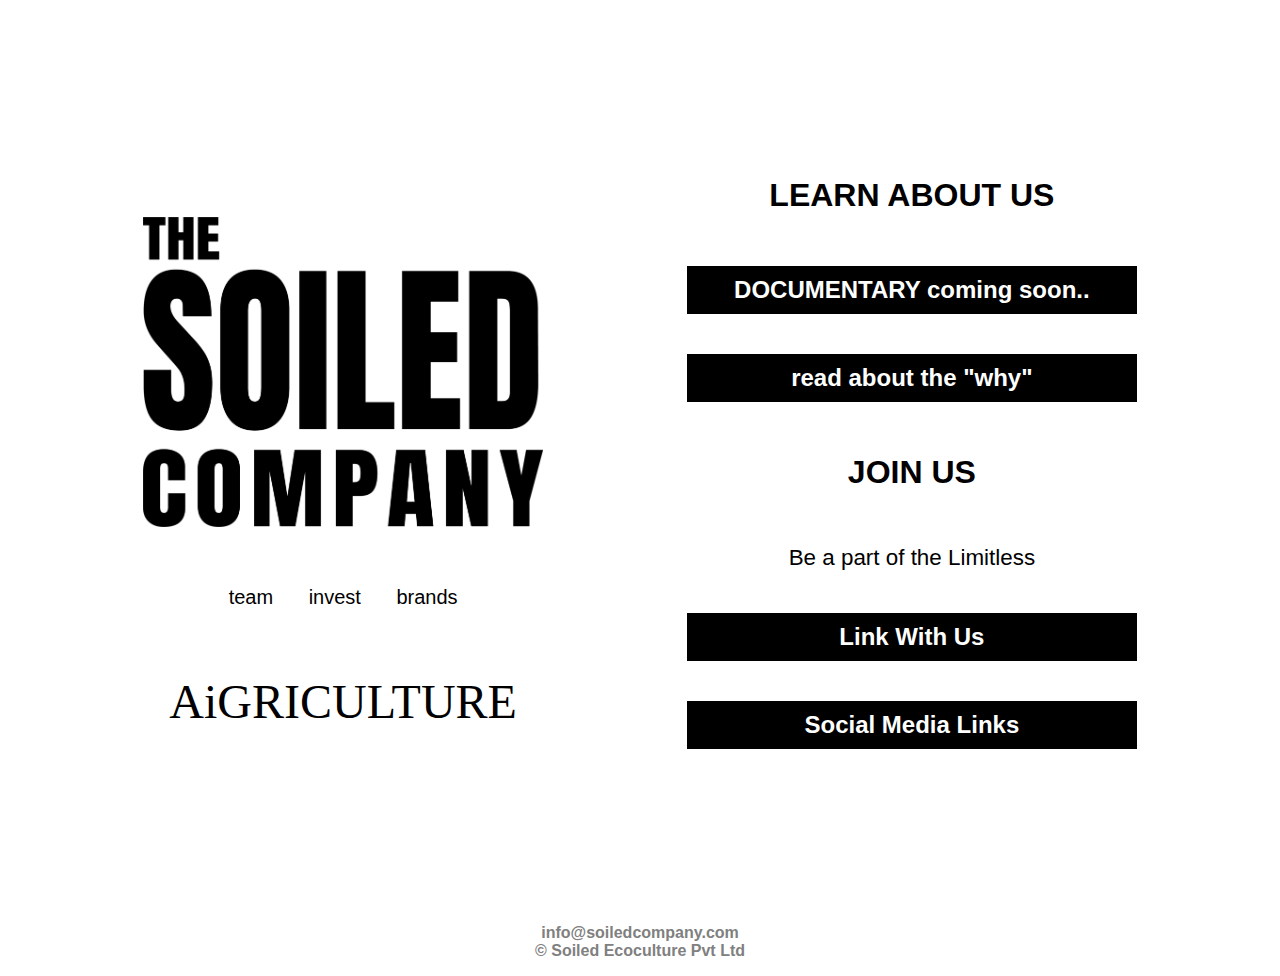
<file: index.html>
<!DOCTYPE html>
<html lang="en">
  <head>
    <meta charset="UTF-8" />
    <meta
      name="viewport"
      content="width=device-width, initial-scale=1.0, maximum-scale=1.0, user-scalable=0"
    />
    <meta
      name="description"
      content="At Soiled Ecoculture Pvt Ltd, we are working on a community based ecosystem that can instil a healthier lifestyle for itself."
    />
    <meta
      name="keywords"
      content="soiled company, soiled, soil, startup, agri-startup, bangalore, bengaluru, food, grocery, organic, low cost, cheap, affordable, AI, data, healthcare, nutrition, malnutrition, e-commerce, sumukha, rajathadri"
    />
    <title>The Soiled Company</title>
    <link rel="stylesheet" type="text/css" href="style.css" />
    <link rel="icon" href="/images/icon.ico" type="image/icon" sizes="16x16" />
    <!-- Global site tag (gtag.js) - Google Analytics -->
    <script
      async
      src="https://www.googletagmanager.com/gtag/js?id=UA-176116093-1"
    ></script>
    <script>
      window.dataLayer = window.dataLayer || [];
      function gtag() {
        dataLayer.push(arguments);
      }
      gtag("js", new Date());

      gtag("config", "UA-176116093-1");
    </script>
  </head>
  <body>
    <div class="main-box">
      <div class="box-navi">
        <a href="/index.html">
          <img class="logo" src="/images/logo.png" alt="The Soiled Company" />
        </a>
        <div class="flexbx">
          <a class="fonts" href="/about.html">team</a>
          <a class="fonts" href="/invest.html">invest</a>
          <a class="fonts" href="/brand.html">brands</a>
        </div>
        <h1>Soiled Company</h1>
        <div class="ai">AiGRICULTURE</div>
      </div>

      <div class="box">
        <!-- <div class="box2"> -->
        <p class="font1">LEARN ABOUT US</p>
        <a class="box-text" href=""> DOCUMENTARY coming soon.. </a>
        <a class="box-text" href="/The_Why.pdf" target="_blank">
          read about the "why"
        </a>
        <p class="font2">JOIN US</p>
        <p class="font3">Be a part of the Limitless</p>
        <a
          class="box-text"
          href="https://docs.google.com/forms/d/e/1FAIpQLSe8ZtMEmt2mTIB7VEgRQcJZewu5n3rZkzAfw4dotxJGrWJ6Ig/viewform?usp=sf_link"
          target="_blank"
        >
          Link With Us</a
        >
        <a class="box-text" href="/social.html"> Social Media Links</a>
        <!-- </div> -->
      </div>
    </div>
    <footer class="clear">
      <p>
        <span class="font4">
          <a class="font4" href="mailto:info@soiledcompany.com"
            >info@soiledcompany.com</a
          ><br />
        </span>
        <span class="font4">&copy; Soiled Ecoculture Pvt Ltd</span>
      </p>
    </footer>
  </body>
</html>
</file>
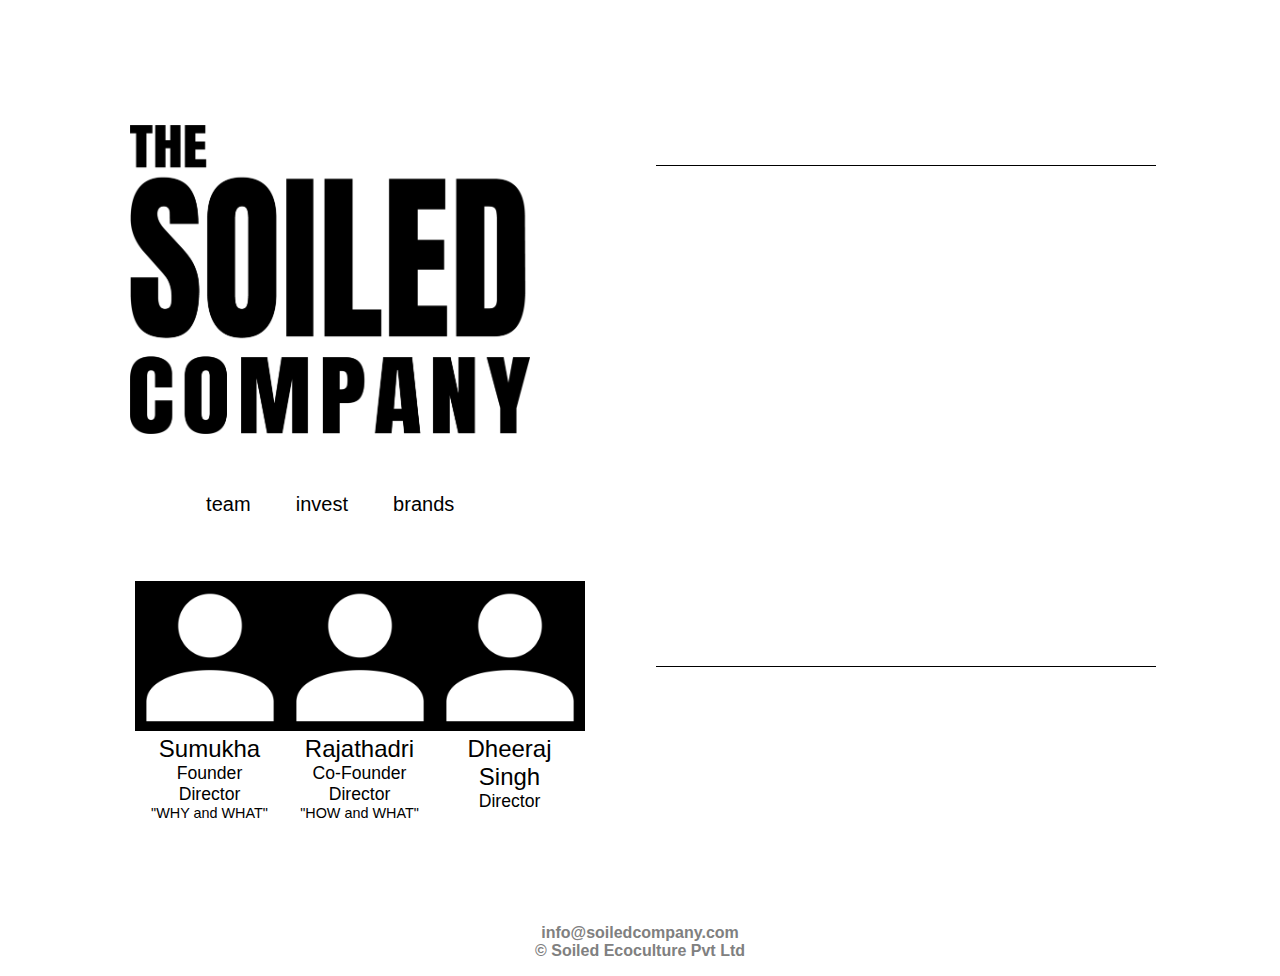
<file: about.html>
<!DOCTYPE html>
<html lang="en">
  <head>
    <meta charset="UTF-8" />
    <meta
      name="viewport"
      content="width=device-width, initial-scale=1.0, maximum-scale=1.0, user-scalable=0"
    />
    <meta name="description" content="" />
    <meta
      name="keywords"
      content="soiled company, soil, agritech, farm, farming, organic, organic farming, natural farming, health, ruralization, healthcare, gut health, cancer, fever, acidity, diabities, sugar, hypertension, anxiety, blood pressure, bp, covid"
    />
    <title>The Soiled Company</title>
    <link rel="stylesheet" href="/style.css" />
    <link rel="icon" href="/images/icon.ico" type="image/icon" sizes="16x16" />
    <script
      async
      src="https://www.googletagmanager.com/gtag/js?id=UA-176116093-1"
    ></script>
    <script>
      window.dataLayer = window.dataLayer || [];
      function gtag() {
        dataLayer.push(arguments);
      }
      gtag("js", new Date());

      gtag("config", "UA-176116093-1");
    </script>
  </head>
  <body>
    <div class="mainbox">
      <div class="left-box">
        <a href="/index.html">
          <img class="logo" src="/images/logo.png" alt="The Soiled Company" />
        </a>
        <div class="flexb">
          <a class="fonts" href="/about.html"> team </a> &emsp;&emsp;
          <a class="fonts" href="invest.html">invest</a> &emsp;&emsp;
          <a class="fonts" href="/brand.html">brands</a> &emsp;&emsp;
        </div>
        <div class="dp-format">
          <div class="le">
            <div>
              <img class="dp" src="/images/thale.png" alt="" />
            </div>
            <span class="det1">
              <a
                class="wha"
                href="https://www.linkedin.com/in/sumukhar/"
                target="_blank"
              >
                Sumukha
              </a>
              <p class="designation">Founder</p>
              <p class="designation">Director</p>
              <p class="wh">"WHY and WHAT"</p>
            </span>
          </div>
          <div class="ri">
            <div>
              <img class="dp" src="/images/thale.png" alt="" />
            </div>

            <span class="det2">
              <a
                class="wha"
                href="https://www.linkedin.com/in/rajathadri-agalkote-30aa24124/"
                target="_blank"
              >
                Rajathadri
              </a>
              <p class="designation">Co-Founder</p>
              <p class="designation">Director</p>
              <p class="wh">"HOW and WHAT"</p>
            </span>
          </div>
          <div class="ri">
            <div>
              <img class="dp" src="/images/thale.png" alt="" />
            </div>

            <span class="det2">
              <a
                class="wha"
                href="https://www.linkedin.com/in/rajathadri-agalkote-30aa24124/"
                target="_blank"
              >
                Dheeraj Singh
              </a>
              <p class="designation">Director</p>
            </span>
          </div>

          <div class="clear"></div>
        </div>
      </div>
      <iframe
        src="https://docs.google.com/forms/d/e/1FAIpQLSe8ZtMEmt2mTIB7VEgRQcJZewu5n3rZkzAfw4dotxJGrWJ6Ig/viewform?embedded=true"
        width="500"
        height="500"
        frameborder="0"
        marginheight="0"
        marginwidth="0"
      >
        Loading…
      </iframe>
    </div>
    <footer class="clear">
      <p>
        <span class="font4">
          <a class="font4" href="mailto:info@soiledcompany.com"
            >info@soiledcompany.com</a
          ><br />
        </span>
        <span class="font4">&copy; Soiled Ecoculture Pvt Ltd</span>
      </p>
    </footer>
  </body>
</html>
</file>
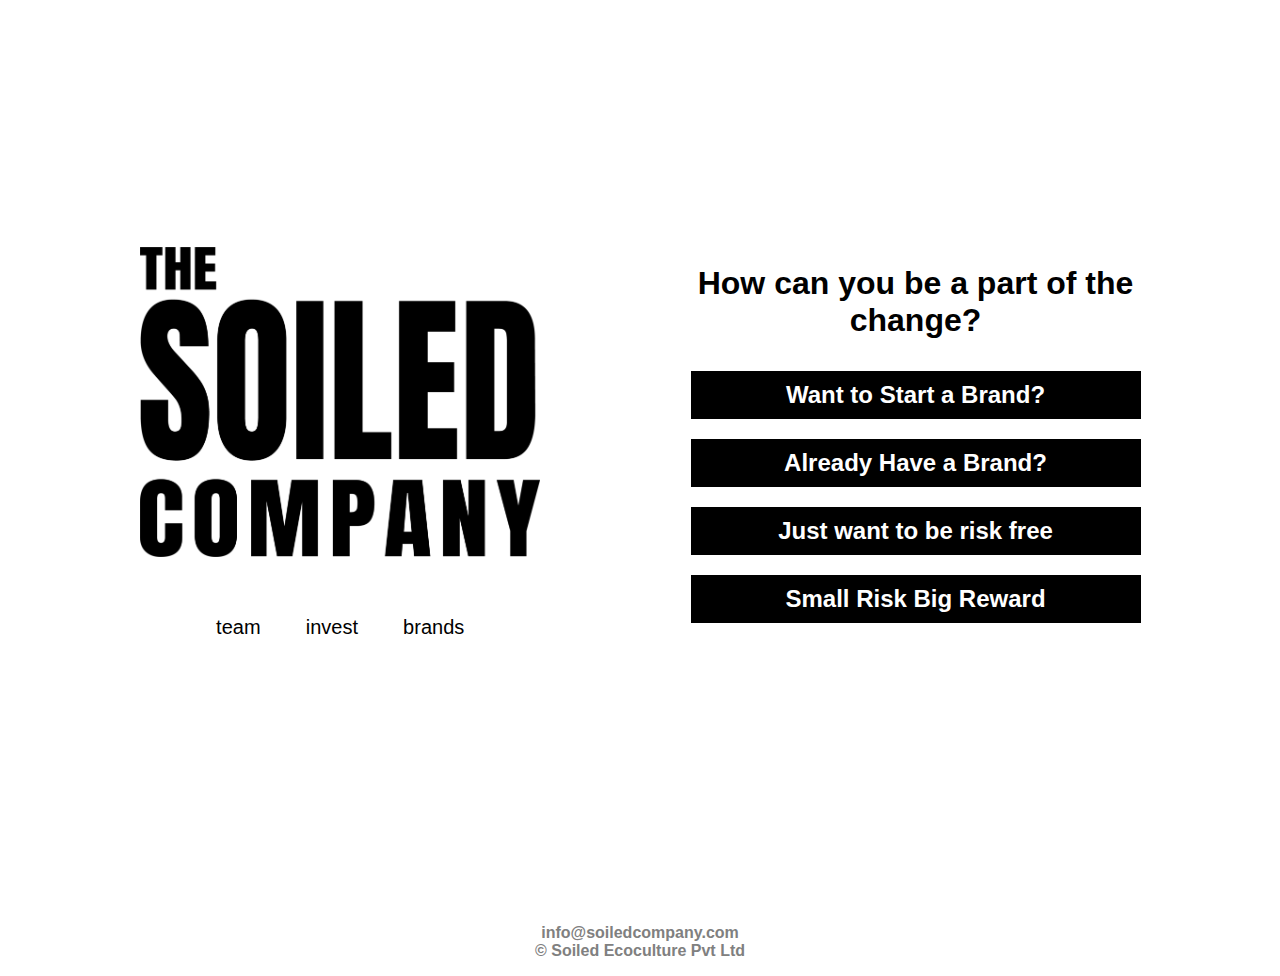
<file: brand.html>
<!DOCTYPE html>
<html lang="en">
  <head>
    <meta charset="UTF-8" />
    <meta
      name="viewport"
      content="width=device-width, initial-scale=1.0, maximum-scale=1.0, user-scalable=0"
    />
    <meta name="description" content="" />
    <meta
      name="keywords"
      content="soiled company, soil, agritech, farm, farming, organic, organic farming, natural farming, health, ruralization, healthcare, gut health, cancer, fever, acidity, diabities, sugar, hypertension, anxiety, blood pressure, bp, covid"
    />
    <title>The Soiled Company</title>
    <link rel="stylesheet" href="/style.css" />
    <link rel="icon" href="/images/icon.ico" type="image/icon" sizes="16x16" />
    <script
      async
      src="https://www.googletagmanager.com/gtag/js?id=UA-176116093-1"
    ></script>
    <script>
      window.dataLayer = window.dataLayer || [];
      function gtag() {
        dataLayer.push(arguments);
      }
      gtag("js", new Date());

      gtag("config", "UA-176116093-1");
    </script>
  </head>
  <body>
    <div class="mainbox">
      <div class="left-box">
        <a href="/index.html">
          <img class="logo" src="/images/logo.png" alt="The Soiled Company" />
        </a>
        <div class="flexb">
          <a class="fonts" href="/about.html"> team </a> &emsp;&emsp;
          <a class="fonts" href="/invest.html">invest</a> &emsp;&emsp;
          <a class="fonts" href="/brand.html">brands</a> &emsp;&emsp;
        </div>
        <div class="head">
          <h1>MAKE OR BE A BRAND</h1>
          <div class="clear"></div>
        </div>
      </div>
      <div class="box3">
        <p class="font2">How can you be a part of the change?</p>
        <a
          class="box-text"
          href="https://forms.gle/oBs1c3NTZi5dNFGY6"
          target="_blank"
          >Want to Start a Brand?</a
        >
        <a
          class="box-text"
          href="https://forms.gle/Jm9cB5kLHZaVHYfu5"
          target="_blank"
          >Already Have a Brand?</a
        >
        <a
          class="box-text"
          href="https://forms.gle/gBwx7YXc5qe7zV6n7"
          target="_blank"
          >Just want to be risk free</a
        >
        <a
          class="box-text"
          href="https://forms.gle/ijgV7MbJHhz3Y12J8"
          target="_blank"
          >Small Risk Big Reward</a
        >
      </div>
    </div>
    <footer class="clear">
      <p>
        <span class="font4">
          <a class="font4" href="mailto:info@soiledcompany.com"
            >info@soiledcompany.com</a
          ><br />
        </span>
        <span class="font4">&copy; Soiled Ecoculture Pvt Ltd</span>
      </p>
    </footer>
  </body>
</html>
</file>
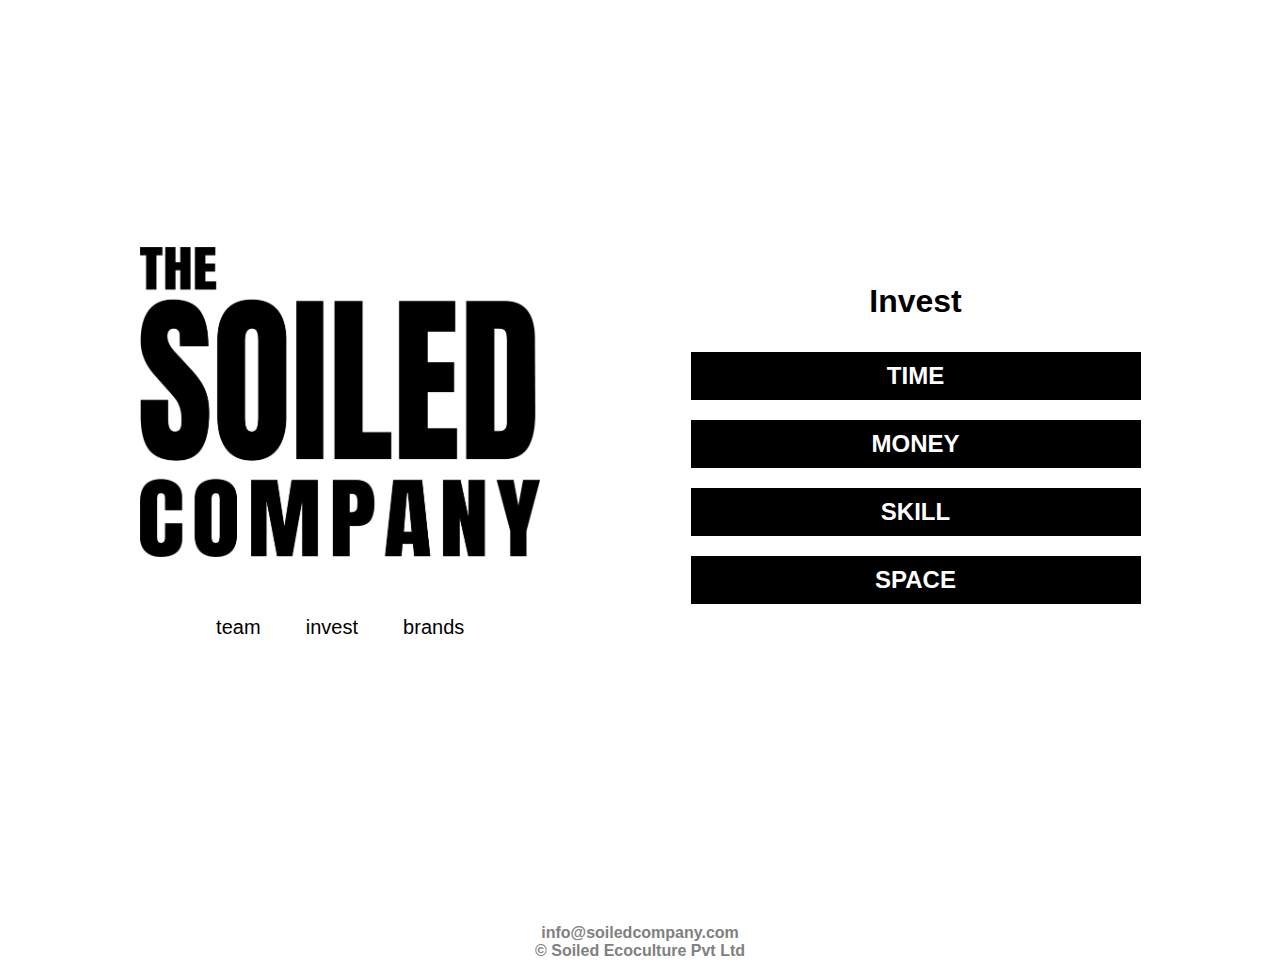
<file: invest.html>
<!DOCTYPE html>
<html lang="en">
  <head>
    <meta charset="UTF-8" />
    <meta
      name="viewport"
      content="width=device-width, initial-scale=1.0, maximum-scale=1.0, user-scalable=0"
    />
    <meta name="description" content="" />
    <meta
      name="keywords"
      content="soiled company, soil, agritech, farm, farming, organic, organic farming, natural farming, health, ruralization, healthcare, gut health, cancer, fever, acidity, diabities, sugar, hypertension, anxiety, blood pressure, bp, covid"
    />
    <title>The Soiled Company</title>
    <link rel="stylesheet" href="/style.css" />
    <link rel="icon" href="/images/icon.ico" type="image/icon" sizes="16x16" />
    <script
      async
      src="https://www.googletagmanager.com/gtag/js?id=UA-176116093-1"
    ></script>
    <script>
      window.dataLayer = window.dataLayer || [];
      function gtag() {
        dataLayer.push(arguments);
      }
      gtag("js", new Date());

      gtag("config", "UA-176116093-1");
    </script>
  </head>
  <body>
    <div class="mainbox">
      <div class="left-box">
        <a href="/index.html">
          <img class="logo" src="/images/logo.png" alt="The Soiled Company" />
        </a>
        <div class="flexb">
          <a class="fonts" href="/about.html"> team </a> &emsp;&emsp;
          <a class="fonts" href="/invest.html">invest</a> &emsp;&emsp;
          <a class="fonts" href="/brand.html">brands</a> &emsp;&emsp;
        </div>
        <div class="head">
          <h1>INVEST ON THE SOIL</h1>
          <div class="clear"></div>
        </div>
      </div>
      <div class="box3">
        <p class="font2">Invest</p>
        <a class="box-text" href="/social.html" target="_blank">TIME</a>
        <a
          class="box-text"
          href="https://forms.gle/LnFHBLf3iLZQQ77M8"
          target="_blank"
          >MONEY</a
        >
        <a
          class="box-text"
          href="https://forms.gle/QfQ9JQavdpqidMMR6"
          target="_blank"
          >SKILL</a
        >
        <a
          class="box-text"
          href="https://forms.gle/RSmzTd98hqxwdtfB7"
          target="_blank"
          >SPACE</a
        >
      </div>
    </div>
    <footer class="clear">
      <p>
        <span class="font4">
          <a class="font4" href="mailto:info@soiledcompany.com"
            >info@soiledcompany.com</a
          ><br />
        </span>
        <span class="font4">&copy; Soiled Ecoculture Pvt Ltd</span>
      </p>
    </footer>
  </body>
</html>
</file>
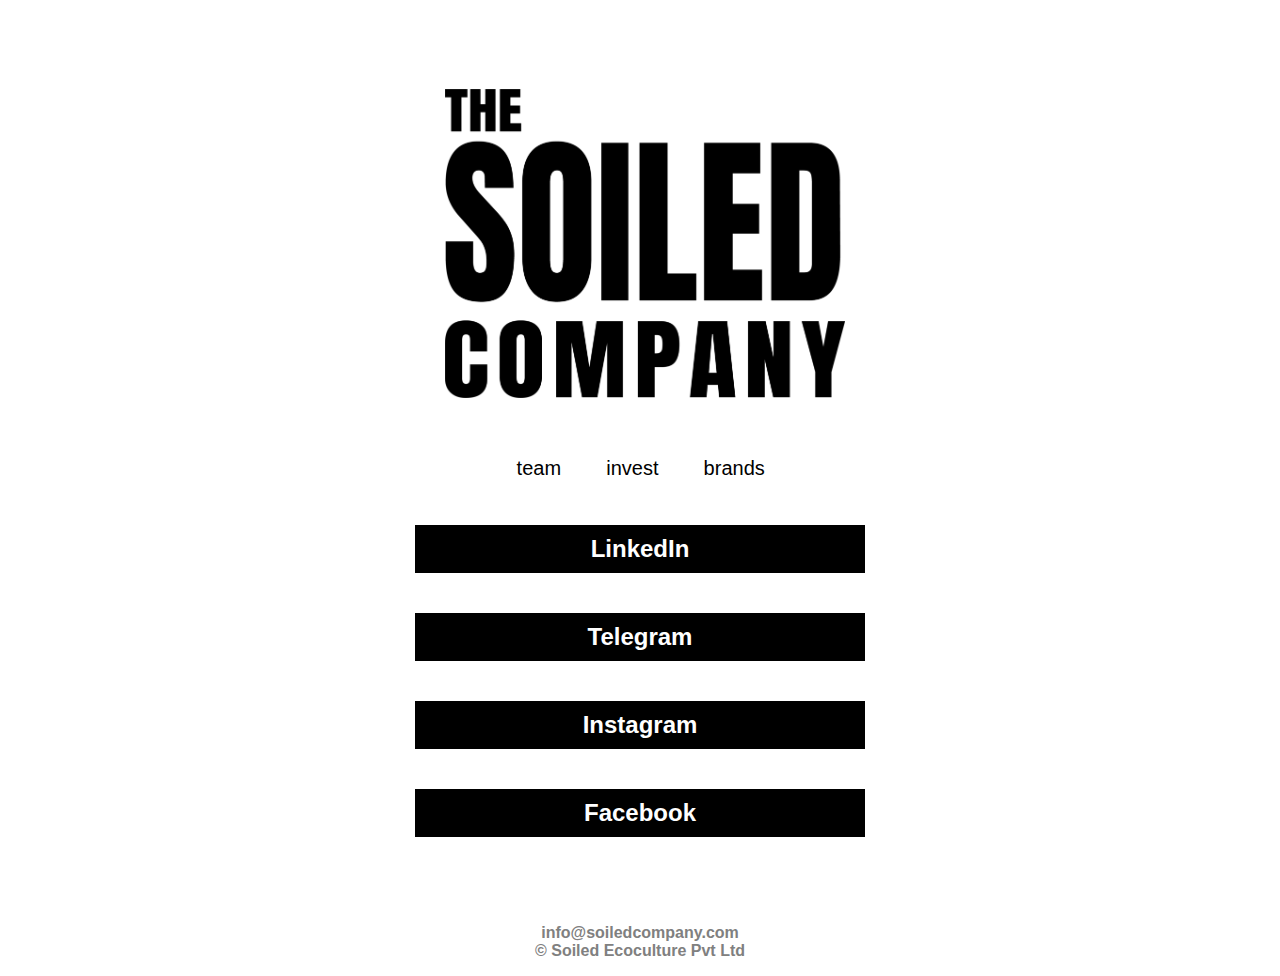
<file: social.html>
<!DOCTYPE html>
<html lang="en">
  <head>
    <meta charset="UTF-8" />
    <meta
      name="viewport"
      content="width=device-width, initial-scale=1.0, maximum-scale=1.0, user-scalable=0"
    />
    <meta name="description" content="" />
    <meta
      name="keywords"
      content="soiled company, soil, agritech, farm, farming, organic, organic farming, natural farming, health, ruralization, healthcare, gut health, cancer, fever, acidity, diabities, sugar, hypertension, anxiety, blood pressure, bp, covid"
    />
    <title>The Soiled Company</title>
    <link rel="stylesheet" href="/style.css" />
    <link rel="icon" href="/images/icon.ico" type="image/icon" sizes="16x16" />
    <script
      async
      src="https://www.googletagmanager.com/gtag/js?id=UA-176116093-1"
    ></script>
    <script>
      window.dataLayer = window.dataLayer || [];
      function gtag() {
        dataLayer.push(arguments);
      }
      gtag("js", new Date());

      gtag("config", "UA-176116093-1");
    </script>
  </head>
  <body>
    <div class="main-box">
      <div class="leftbox">
        <a href="/index.html">
          <img class="logo2" src="/images/logo.png" alt="The Soiled Company" />
        </a>
        <div class="flexb">
          <a class="fonts" href="/about.html"> team </a> &emsp;&emsp;
          <a class="fonts" href="/invest.html">invest</a> &emsp;&emsp;
          <a class="fonts" href="/brand.html">brands</a> &emsp;&emsp;
        </div>

        <div class="box">
          <a
            class="box-text"
            href="https://www.linkedin.com/company/soiledco/"
            target="_blank"
            >LinkedIn</a
          >
          <a class="box-text" href="https://t.me/soiledcompany" target="_blank"
            >Telegram</a
          >
          <a
            class="box-text"
            href="https://www.instagram.com/soiledcompany/"
            target="_blank"
            >Instagram</a
          >
          <a
            class="box-text"
            href="https://www.facebook.com/Soiled-Company-105627564596696/?modal=admin_todo_tour"
            target="_blank"
            >Facebook</a
          >
        </div>
      </div>
    </div>
    <footer class="clear">
      <p>
        <span class="font4">
          <a class="font4" href="mailto:info@soiledcompany.com"
            >info@soiledcompany.com</a
          ><br />
        </span>
        <span class="font4">&copy; Soiled Ecoculture Pvt Ltd</span>
      </p>
    </footer>
  </body>
</html>
</file>
<file: style.css>
h1 {
  font-size: 0mm;
}

img.logo {
  width: 400px;
  height: auto;
  margin: 30px auto;
}

img.logo2 {
  width: 400px;
  height: auto;
  margin: 30px auto 30px 30px;
}

@media only screen and (max-width: 400px) {
  img.logo {
    width: 300px;
    height: auto;
    margin: 30px auto;
  }

  img.logo2 {
    width: 300px;
    height: auto;
    margin: 30px auto;
  }
}

.dp {
  width: 150px;
  height: auto;
}

.le {
  display: flex;
  flex-direction: column;
  float: left;
  width: 150px;
  height: auto;
}

.ri {
  display: flex;
  flex-direction: column;
  float: right;
  width: 150px;
  height: auto;
}

.flexb {
  margin: 25px auto;
  padding-left: 40px;
  display: flex;
  flex-direction: row;
  width: 300px;
  justify-content: space-evenly;
}

.flexbx {
  margin: 25px auto;
  display: flex;
  flex-direction: row;
  width: 300px;
  justify-content: space-evenly;
}

a.fonts:link {
  color: rgb(0, 0, 0);
}

a.fonts:visited {
  color: rgb(0, 0, 0);
}

a.fonts:hover {
  color: rgb(56, 50, 50);
}

a.fonts:active {
  color: blue;
}

.fonts {
  font-family: acumin-pro, sans-serif;
  font-size: 20px;
  text-decoration: none;
  font-weight: 400;
}

.ai {
  font-family: Bahnschrift;
  width: 100%;
  height: auto;
  text-align: center;
  padding-top: 40px;
  font-size: 3em;
}

.fonts {
  font-family: acumin-pro, sans-serif;
  font-size: 20px;
  text-decoration: none;
  font-weight: 400;
}

p.font1 {
  margin-top: 30px;
}

.box-navi {
  float: left;
  margin: auto;
  justify-content: center;
}

.main-box {
  display: flex;
  flex-wrap: wrap;
  justify-content: center;
  align-content: center;
  margin: auto;
  width: 90%;
  position: relative;
  min-height: 100vh;
}

.mainbox {
  display: flex;
  flex-direction: row;
  flex-wrap: wrap;
  width: 90vw;
  margin: auto;
  text-align: center;
  align-content: center;
  justify-content: space-around;
  position: relative;
  min-height: 100vh;
}

.box {
  display: flex;
  flex-wrap: wrap;
  flex-direction: column;
  float: right;
  margin: auto;
  width: 450px;
  text-align: center;
  justify-content: center;
  justify-items: center;
  align-items: center;
}

.box > div {
  margin: 2vw;
}

.box1 {
  background-color: white;
  width: 350px;
  /* padding-top: 10px; */
  padding-left: 10px;
  padding-bottom: 10px;
  padding-right: 30px;
  height: 230px;
  margin-bottom: 100px;
}

.box2 {
  background-color: white;
  width: 100%;
  text-align: center;
  justify-content: center;
  justify-items: center;
  align-items: center;
  height: auto;
  margin: 0px;
}

a.box-text:link,
a.box-text:visited {
  background-color: black;
  color: white;
  padding-top: 10px;
  padding-bottom: 10px;
  text-decoration: none;
  margin: 20px 0px;
}

a.box-text:hover,
a.box-text:active {
  background-color: rgb(36, 33, 33);
}

.box-text {
  font-family: "acumin-pro", sans-serif;
  font-size: 1.5em;
  text-decoration: none;
  text-align: center;
  font-weight: 600;
  width: 100%;
  display: block;
}

.icon {
  width: 20px;
  height: auto;
}

.font1 {
  display: block;
  font-family: "Oswald", sans-serif;
  font-size: 2em;
  text-decoration: none;
  font-weight: bolder;
  justify-content: center;
}

.font2 {
  font-family: "Oswald", sans-serif;
  font-size: 2em;
  text-align: center;
  text-decoration: none;
  font-weight: bolder;
}

.font3 {
  font-family: "acumin-pro", sans-serif;
  font-size: 1.4em;
  text-decoration: none;
  font-weight: none;
}

div.box1 {
  float: left;
}

div.box2 {
  float: right;
}

.clear {
  clear: both;
}

.font4 {
  font-family: "Open Sans", sans-serif;
  font-size: 1em;
  font-weight: bold;
  color: rgb(128, 128, 128);
  text-decoration: none;
}

a.font4:link {
  color: rgb(128, 128, 128);
}

a.font4:visited {
  color: rgb(128, 128, 128);
}

a.font4:hover {
  color: rgb(56, 50, 50);
}

a.font4:active {
  color: blue;
}

footer {
  display: block;
  padding-top: 0px;
  left: 0;
  bottom: 0;
  width: 100%;
  color: black;
  text-align: center;
}

@media only screen and (max-width: 1080px) {
  footer {
    padding-top: 0px;
    position: relative;
    left: 0;
    bottom: 0;
    width: 100%;
    color: black;
    text-align: center;
  }
}

.dp-format {
  display: flex;
  flex-direction: row;
  margin: 0px auto;
  padding-top: 40px;
  padding-left: 10px;
  width: 400px;
  justify-content: space-evenly;
}

.box-format {
  display: flex;
  flex-direction: row;
  margin: 0px auto;
  padding-top: 40px;
  padding-left: 10px;
  width: 100%;
  justify-content: space-evenly;
}

.det1 {
  display: block;
}

.det2 {
  display: block;
}

.clear {
  clear: both;
}

p.name {
  font-family: "Tajawal", sans-serif;
  font-size: 1.5em;
  /* font-weight: bolder; */
  text-align: center;
  margin: 0em;
  font-weight: 300;
}

p.designation {
  font-family: "Tajawal", sans-serif;
  font-size: 1.1em;
  /* font-weight: bold; */
  text-align: center;
  margin: 0em;
  font-weight: 300;
}

p.wh {
  font-family: "Tajawal", sans-serif;
  font-size: 0.9em;
  /* font-weight: bold; */
  text-align: center;
  margin: 0em;
}

.wha {
  font-family: "Tajawal", sans-serif;
  font-size: 1.5em;
  text-decoration: none;
  font-weight: 540;
  text-align: center;
  margin: 0em;
}

a.wha:link {
  color: rgb(0, 0, 0);
}

a.wha:visited {
  color: rgb(0, 0, 0);
}

a.wha:hover {
  color: rgb(56, 50, 50);
}

a.wha:active {
  color: blue;
}

iframe {
  border-style: solid;
  border-width: 1px 0px 1px 0px;
  margin: 70px 0px;
}

.head {
  width: 100%;
  font-family: Bahnschrift;
  margin-top: 60px;
}

.left-box {
  display: block;
}

.leftbox {
  display: block;
}

.box3 {
  font-family: Bahnschrift;
  display: block;
  background-color: white;
  width: 450px;
  height: auto;
  margin-bottom: 40px;
  text-align: center;
  align-content: center;
  align-items: center;
}

.box4 {
  font-family: Bahnschrift;
  display: flex;
  flex-direction: column;
  background-color: white;
  width: auto;
  height: 300px;
  justify-content: center;
}

.link-text {
  font-family: "acumin-pro", sans-serif;
  font-size: 1.5em;
  text-decoration: none;
  font-weight: 600;
  width: 90%;
  display: inline-block;
  justify-content: center;
  text-align: center;
}

a.link-text:link,
a.link-text:visited {
  background-color: black;
  color: white;
  padding-top: 10px;
  padding-bottom: 10px;
  text-decoration: none;
  margin: 20px auto;
}

a.link-text:hover,
a.link-text:active {
  background-color: rgb(36, 33, 33);
}

@media only screen and (max-width: 600px) {
  h1 {
    font-size: 0mm;
  }

  img.logo {
    width: 90vw;
    height: auto;
    margin: 30px auto;
  }

  img.logo2 {
    width: 90vw;
    height: auto;
    margin: 30px auto;
  }

  .dp {
    width: 100px;
    height: auto;
  }

  .le {
    display: flex;
    flex-direction: column;
    float: left;
    width: 150px;
    height: auto;
  }

  .ri {
    display: flex;
    flex-direction: column;
    float: right;
    width: 150px;
    height: auto;
  }

  .flexb {
    margin: 40px auto;
    padding-left: 40px;
    display: flex;
    flex-direction: row;
    width: 70vw;
    justify-content: space-evenly;
  }

  .flexbx {
    margin: 25px auto;
    display: flex;
    flex-direction: row;
    width: 70vw;
    justify-content: space-evenly;
  }

  a.fonts:link {
    color: rgb(0, 0, 0);
  }

  a.fonts:visited {
    color: rgb(0, 0, 0);
  }

  a.fonts:hover {
    color: rgb(56, 50, 50);
  }

  a.fonts:active {
    color: blue;
  }

  .fonts {
    font-family: acumin-pro, sans-serif;
    font-size: 20px;
    text-decoration: none;
    font-weight: 400;
  }

  .ai {
    font-family: Bahnschrift;
    width: 100%;
    height: auto;
    text-align: center;
    padding-top: 40px;
    font-size: 3em;
  }

  .fonts {
    font-family: acumin-pro, sans-serif;
    font-size: 20px;
    text-decoration: none;
    font-weight: 400;
  }

  p.font1 {
    margin-top: 30px;
  }

  .box-navi {
    float: left;
    margin: auto;
    justify-content: center;
  }

  .main-box {
    display: flex;
    flex-wrap: wrap;
    justify-content: center;
    align-content: center;
    margin: auto;
    width: 90%;
  }

  .main-box {
    display: flex;
    flex-direction: row;
    flex-wrap: wrap;
    width: 100%;
    margin: auto;
    text-align: center;
    align-content: center;
    justify-content: space-around;
  }

  .left-box {
    display: block;
    width: 100%;
  }

  .leftbox {
    display: block;
    width: 100%;
  }
  .box {
    display: flex;
    flex-wrap: wrap;
    flex-direction: column;
    float: right;
    margin: auto;
    width: 100%;
    text-align: center;
    justify-content: center;
    justify-items: center;
    align-items: center;
  }

  .box > div {
    margin: 2vw;
  }

  .box1 {
    background-color: white;
    width: 350px;
    padding-left: 10px;
    padding-bottom: 10px;
    padding-right: 30px;
    height: auto;
    margin-bottom: 100px;
  }

  .box2 {
    background-color: white;
    width: 100%;
    text-align: center;
    justify-content: center;
    justify-items: center;
    align-items: center;
    height: auto;
  }

  a.box-text:link,
  a.box-text:visited {
    background-color: black;
    color: white;
    padding-top: 10px;
    padding-bottom: 10px;
    text-decoration: none;
    margin: 25px 0px;
  }

  a.box-text:hover,
  a.box-text:active {
    background-color: rgb(36, 33, 33);
  }

  .box-text {
    font-family: "acumin-pro", sans-serif;
    font-size: 1.5em;
    text-decoration: none;
    text-align: center;
    font-weight: 600;
    width: 100%;
    display: block;
  }

  .icon {
    width: 20px;
    height: auto;
  }

  .font1 {
    display: block;
    font-family: "Oswald", sans-serif;
    font-size: 2em;
    text-decoration: none;
    font-weight: bolder;
    justify-content: center;
  }

  .font2 {
    font-family: "Oswald", sans-serif;
    font-size: 2em;
    text-align: center;
    text-decoration: none;
    font-weight: bolder;
  }

  .font3 {
    font-family: "acumin-pro", sans-serif;
    font-size: 1.4em;
    text-decoration: none;
    font-weight: none;
  }

  div.box1 {
    float: left;
  }

  div.box2 {
    float: right;
  }

  .clear {
    clear: both;
  }

  .font4 {
    font-family: "Open Sans", sans-serif;
    font-size: 1em;
    font-weight: bold;
    color: rgb(128, 128, 128);
    text-decoration: none;
  }

  a.font4:link {
    color: rgb(128, 128, 128);
  }

  a.font4:visited {
    color: rgb(128, 128, 128);
  }

  a.font4:hover {
    color: rgb(56, 50, 50);
  }

  a.font4:active {
    color: blue;
  }

  footer {
    padding-top: 0px;
    vertical-align: baseline;
    left: 0;
    bottom: 0;
    width: 100%;
    color: black;
    text-align: center;
  }

  .box-format {
    display: flex;
    flex-direction: row;
    margin: 0px auto;
    padding-top: 40px;
    padding-left: 10px;
    width: 100%;
    justify-content: space-evenly;
  }

  .dp-format {
    display: flex;
    flex-direction: row;
    margin: 0px auto;
    padding-top: 40px;
    padding-left: 4vw;
    width: 80vw;
    justify-content: space-evenly;
  }
  .det1 {
    display: block;
  }

  .det2 {
    display: block;
  }

  .clear {
    clear: both;
  }

  p.name {
    font-family: "Tajawal", sans-serif;
    font-size: 1.5em;
    /* font-weight: bolder; */
    text-align: center;
    margin: 0em;
    font-weight: 300;
  }

  p.designation {
    font-family: "Tajawal", sans-serif;
    font-size: 1.1em;
    /* font-weight: bold; */
    text-align: center;
    margin: 0em;
    font-weight: 300;
  }

  p.wh {
    font-family: "Tajawal", sans-serif;
    font-size: 0.9em;
    /* font-weight: bold; */
    text-align: center;
    margin: 0em;
  }

  .wha {
    font-family: "Tajawal", sans-serif;
    font-size: 1.5em;
    text-decoration: none;
    font-weight: 540;
    text-align: center;
    margin: 0em;
  }

  a.wha:link {
    color: rgb(0, 0, 0);
  }

  a.wha:visited {
    color: rgb(0, 0, 0);
  }

  a.wha:hover {
    color: rgb(56, 50, 50);
  }

  a.wha:active {
    color: blue;
  }

  iframe {
    border-style: solid;
    border-width: 1px 0px 1px 0px;
    margin: 70px 0px;
  }

  .head {
    width: 100%;
    font-family: Bahnschrift;
    margin-top: 60px;
  }

  .box3 {
    font-family: Bahnschrift;
    display: block;
    background-color: white;
    width: 450px;
    height: auto;
    margin-bottom: 40px;
    text-align: center;
    align-content: center;
    align-items: center;
  }

  .box4 {
    font-family: Bahnschrift;
    display: flex;
    flex-direction: column;
    background-color: white;
    width: auto;
    height: auto;
    justify-content: center;
  }

  .link-text {
    font-family: "acumin-pro", sans-serif;
    font-size: 1.5em;
    text-decoration: none;
    font-weight: 600;
    width: 90%;
    display: inline-block;
    justify-content: center;
    text-align: center;
    color: white;
    padding: 10px 0px;
    text-decoration: none;
    margin: 20px auto;
  }

  a.link-text:link,
  a.link-text:visited {
    background-color: black;
  }

  a.link-text:hover,
  a.link-text:active {
    background-color: rgb(36, 33, 33);
  }
}

@media only screen and (min-device-width: 320px) and (max-device-width: 480px) and (-webkit-min-device-pixel-ratio: 2) {
}

/* Portrait */
@media only screen and (min-device-width: 320px) and (max-device-width: 480px) and (-webkit-min-device-pixel-ratio: 2) and (orientation: portrait) {
}

/* Landscape */
@media only screen and (min-device-width: 320px) and (max-device-width: 480px) and (-webkit-min-device-pixel-ratio: 2) and (orientation: landscape) {
}

/* ----------- iPhone 5, 5S, 5C and 5SE ----------- */

/* Portrait and Landscape */
@media only screen and (min-device-width: 320px) and (max-device-width: 568px) and (-webkit-min-device-pixel-ratio: 2) {
}

/* Portrait */
@media only screen and (min-device-width: 320px) and (max-device-width: 568px) and (-webkit-min-device-pixel-ratio: 2) and (orientation: portrait) {
}

/* Landscape */
@media only screen and (min-device-width: 320px) and (max-device-width: 568px) and (-webkit-min-device-pixel-ratio: 2) and (orientation: landscape) {
}

/* ----------- iPhone 6, 6S, 7 and 8 ----------- */

/* Portrait and Landscape */
@media only screen and (min-device-width: 375px) and (max-device-width: 667px) and (-webkit-min-device-pixel-ratio: 2) {
}

/* Portrait */
@media only screen and (min-device-width: 375px) and (max-device-width: 667px) and (-webkit-min-device-pixel-ratio: 2) and (orientation: portrait) {
}

/* Landscape */
@media only screen and (min-device-width: 375px) and (max-device-width: 667px) and (-webkit-min-device-pixel-ratio: 2) and (orientation: landscape) {
}

/* ----------- iPhone 6+, 7+ and 8+ ----------- */

/* Portrait and Landscape */
@media only screen and (min-device-width: 414px) and (max-device-width: 736px) and (-webkit-min-device-pixel-ratio: 3) {
}

/* Portrait */
@media only screen and (min-device-width: 414px) and (max-device-width: 736px) and (-webkit-min-device-pixel-ratio: 3) and (orientation: portrait) {
}

/* Landscape */
@media only screen and (min-device-width: 414px) and (max-device-width: 736px) and (-webkit-min-device-pixel-ratio: 3) and (orientation: landscape) {
}

/* ----------- iPhone X ----------- */

/* Portrait and Landscape */
@media only screen and (min-device-width: 375px) and (max-device-width: 812px) and (-webkit-min-device-pixel-ratio: 3) {
}

/* Portrait */
@media only screen and (min-device-width: 375px) and (max-device-width: 812px) and (-webkit-min-device-pixel-ratio: 3) and (orientation: portrait) {
}

/* Landscape */
@media only screen and (min-device-width: 375px) and (max-device-width: 812px) and (-webkit-min-device-pixel-ratio: 3) and (orientation: landscape) {
}

@media screen and (device-width: 360px) and (device-height: 640px) and (-webkit-device-pixel-ratio: 2) {
}

/* Portrait */
@media screen and (device-width: 320px) and (device-height: 640px) and (-webkit-device-pixel-ratio: 2) and (orientation: portrait) {
}

/* Landscape */
@media screen and (device-width: 320px) and (device-height: 640px) and (-webkit-device-pixel-ratio: 2) and (orientation: landscape) {
}

/* ----------- Galaxy S4, S5 and Note 3 ----------- */

/* Portrait and Landscape */
@media screen and (device-width: 320px) and (device-height: 640px) and (-webkit-device-pixel-ratio: 3) {
}

/* Portrait */
@media screen and (device-width: 320px) and (device-height: 640px) and (-webkit-device-pixel-ratio: 3) and (orientation: portrait) {
}

/* Landscape */
@media screen and (device-width: 320px) and (device-height: 640px) and (-webkit-device-pixel-ratio: 3) and (orientation: landscape) {
}

/* ----------- Galaxy S6 ----------- */

/* Portrait and Landscape */
@media screen and (device-width: 360px) and (device-height: 640px) and (-webkit-device-pixel-ratio: 4) {
}

/* Portrait */
@media screen and (device-width: 360px) and (device-height: 640px) and (-webkit-device-pixel-ratio: 4) and (orientation: portrait) {
}

/* Landscape */
@media screen and (device-width: 360px) and (device-height: 640px) and (-webkit-device-pixel-ratio: 4) and (orientation: landscape) {
}

/* Portrait and Landscape */
@media screen and (device-width: 360px) and (device-height: 640px) and (-webkit-device-pixel-ratio: 3) {
}

/* Portrait */
@media screen and (device-width: 360px) and (device-height: 640px) and (-webkit-device-pixel-ratio: 3) and (orientation: portrait) {
}

/* Landscape */
@media screen and (device-width: 360px) and (device-height: 640px) and (-webkit-device-pixel-ratio: 3) and (orientation: landscape) {
}

/* ----------- Google Pixel XL ----------- */

/* Portrait and Landscape */
@media screen and (device-width: 360px) and (device-height: 640px) and (-webkit-device-pixel-ratio: 4) {
}

/* Portrait */
@media screen and (device-width: 360px) and (device-height: 640px) and (-webkit-device-pixel-ratio: 4) and (orientation: portrait) {
}

/* Landscape */
@media screen and (device-width: 360px) and (device-height: 640px) and (-webkit-device-pixel-ratio: 4) and (orientation: landscape) {
}

/* Portrait and Landscape */
@media only screen and (min-device-width: 768px) and (max-device-width: 1024px) and (-webkit-min-device-pixel-ratio: 1) {
}

/* Portrait */
@media only screen and (min-device-width: 768px) and (max-device-width: 1024px) and (orientation: portrait) and (-webkit-min-device-pixel-ratio: 1) {
}

/* Landscape */
@media only screen and (min-device-width: 768px) and (max-device-width: 1024px) and (orientation: landscape) and (-webkit-min-device-pixel-ratio: 1) {
}

/* ----------- iPad 3, 4 and Pro 9.7" ----------- */

/* Portrait and Landscape */
@media only screen and (min-device-width: 768px) and (max-device-width: 1024px) and (-webkit-min-device-pixel-ratio: 2) {
}

/* Portrait */
@media only screen and (min-device-width: 768px) and (max-device-width: 1024px) and (orientation: portrait) and (-webkit-min-device-pixel-ratio: 2) {
}

/* Landscape */
@media only screen and (min-device-width: 768px) and (max-device-width: 1024px) and (orientation: landscape) and (-webkit-min-device-pixel-ratio: 2) {
}

/* ----------- iPad Pro 10.5" ----------- */

/* Portrait and Landscape */
@media only screen and (min-device-width: 834px) and (max-device-width: 1112px) and (-webkit-min-device-pixel-ratio: 2) {
}

/* Portrait */
/* Declare the same value for min- and max-width to avoid colliding with desktops */
/* Source: https://medium.com/connect-the-dots/css-media-queries-for-ipad-pro-8cad10e17106*/
@media only screen and (min-device-width: 834px) and (max-device-width: 834px) and (orientation: portrait) and (-webkit-min-device-pixel-ratio: 2) {
}

/* Landscape */
/* Declare the same value for min- and max-width to avoid colliding with desktops */
/* Source: https://medium.com/connect-the-dots/css-media-queries-for-ipad-pro-8cad10e17106*/
@media only screen and (min-device-width: 1112px) and (max-device-width: 1112px) and (orientation: landscape) and (-webkit-min-device-pixel-ratio: 2) {
}

/* ----------- iPad Pro 12.9" ----------- */

/* Portrait and Landscape */
@media only screen and (min-device-width: 1024px) and (max-device-width: 1366px) and (-webkit-min-device-pixel-ratio: 2) {
}

/* Portrait */
/* Declare the same value for min- and max-width to avoid colliding with desktops */
/* Source: https://medium.com/connect-the-dots/css-media-queries-for-ipad-pro-8cad10e17106*/
@media only screen and (min-device-width: 1024px) and (max-device-width: 1024px) and (orientation: portrait) and (-webkit-min-device-pixel-ratio: 2) {
}

/* Landscape */
/* Declare the same value for min- and max-width to avoid colliding with desktops */
/* Source: https://medium.com/connect-the-dots/css-media-queries-for-ipad-pro-8cad10e17106*/
@media only screen and (min-device-width: 1366px) and (max-device-width: 1366px) and (orientation: landscape) and (-webkit-min-device-pixel-ratio: 2) {
}

/* ----------- Galaxy Tab 2 ----------- */

/* Portrait and Landscape */
@media (min-device-width: 800px) and (max-device-width: 1280px) {
}

/* Portrait */
@media (max-device-width: 800px) and (orientation: portrait) {
}

/* Landscape */
@media (max-device-width: 1280px) and (orientation: landscape) {
}

/* ----------- Galaxy Tab S ----------- */

/* Portrait and Landscape */
@media (min-device-width: 800px) and (max-device-width: 1280px) and (-webkit-min-device-pixel-ratio: 2) {
}

/* Portrait */
@media (max-device-width: 800px) and (orientation: portrait) and (-webkit-min-device-pixel-ratio: 2) {
}

/* Landscape */
@media (max-device-width: 1280px) and (orientation: landscape) and (-webkit-min-device-pixel-ratio: 2) {
}

/* ----------- Nexus 7 ----------- */

/* Portrait and Landscape */
@media screen and (device-width: 601px) and (device-height: 906px) and (-webkit-min-device-pixel-ratio: 1.331) and (-webkit-max-device-pixel-ratio: 1.332) {
}

/* Portrait */
@media screen and (device-width: 601px) and (device-height: 906px) and (-webkit-min-device-pixel-ratio: 1.331) and (-webkit-max-device-pixel-ratio: 1.332) and (orientation: portrait) {
}

/* Landscape */
@media screen and (device-width: 601px) and (device-height: 906px) and (-webkit-min-device-pixel-ratio: 1.331) and (-webkit-max-device-pixel-ratio: 1.332) and (orientation: landscape) {
}

/* ----------- Nexus 9 ----------- */

/* Portrait and Landscape */
@media screen and (device-width: 1536px) and (device-height: 2048px) and (-webkit-min-device-pixel-ratio: 1.331) and (-webkit-max-device-pixel-ratio: 1.332) {
}

/* Portrait */
@media screen and (device-width: 1536px) and (device-height: 2048px) and (-webkit-min-device-pixel-ratio: 1.331) and (-webkit-max-device-pixel-ratio: 1.332) and (orientation: portrait) {
}

/* Landscape */
@media screen and (device-width: 1536px) and (device-height: 2048px) and (-webkit-min-device-pixel-ratio: 1.331) and (-webkit-max-device-pixel-ratio: 1.332) and (orientation: landscape) {
}

/* ----------- Kindle Fire HD 7" ----------- */

/* Portrait and Landscape */
@media only screen and (min-device-width: 800px) and (max-device-width: 1280px) and (-webkit-min-device-pixel-ratio: 1.5) {
}

/* Portrait */
@media only screen and (min-device-width: 800px) and (max-device-width: 1280px) and (-webkit-min-device-pixel-ratio: 1.5) and (orientation: portrait) {
}

/* Landscape */
@media only screen and (min-device-width: 800px) and (max-device-width: 1280px) and (-webkit-min-device-pixel-ratio: 1.5) and (orientation: landscape) {
}

/* ----------- Kindle Fire HD 8.9" ----------- */

/* Portrait and Landscape */
@media only screen and (min-device-width: 1200px) and (max-device-width: 1600px) and (-webkit-min-device-pixel-ratio: 1.5) {
}

/* Portrait */
@media only screen and (min-device-width: 1200px) and (max-device-width: 1600px) and (-webkit-min-device-pixel-ratio: 1.5) and (orientation: portrait) {
}

/* Landscape */
@media only screen and (min-device-width: 1200px) and (max-device-width: 1600px) and (-webkit-min-device-pixel-ratio: 1.5) and (orientation: landscape) {
}

/* ----------- Non-Retina Screens ----------- */
@media screen and (min-device-width: 1200px) and (max-device-width: 1600px) and (-webkit-min-device-pixel-ratio: 1) {
}

/* ----------- Retina Screens ----------- */
@media screen and (min-device-width: 1200px) and (max-device-width: 1600px) and (-webkit-min-device-pixel-ratio: 2) and (min-resolution: 192dpi) {
}

@media only screen and (max-width: 599px) {
  article {
    -webkit-column-count: 1;
    -moz-column-count: 1;
    column-count: 1;
  }
}

@media only screen and (min-width: 600px) and (max-width: 768px) {
  article {
    -webkit-column-count: 2;
    -moz-column-count: 2;
    column-count: 2;
  }
}
@media only screen and (min-width: 769px) and (max-width: 1024px) {
  article {
    -webkit-column-count: 3;
    -moz-column-count: 3;
    column-count: 3;
  }
}
</file>
